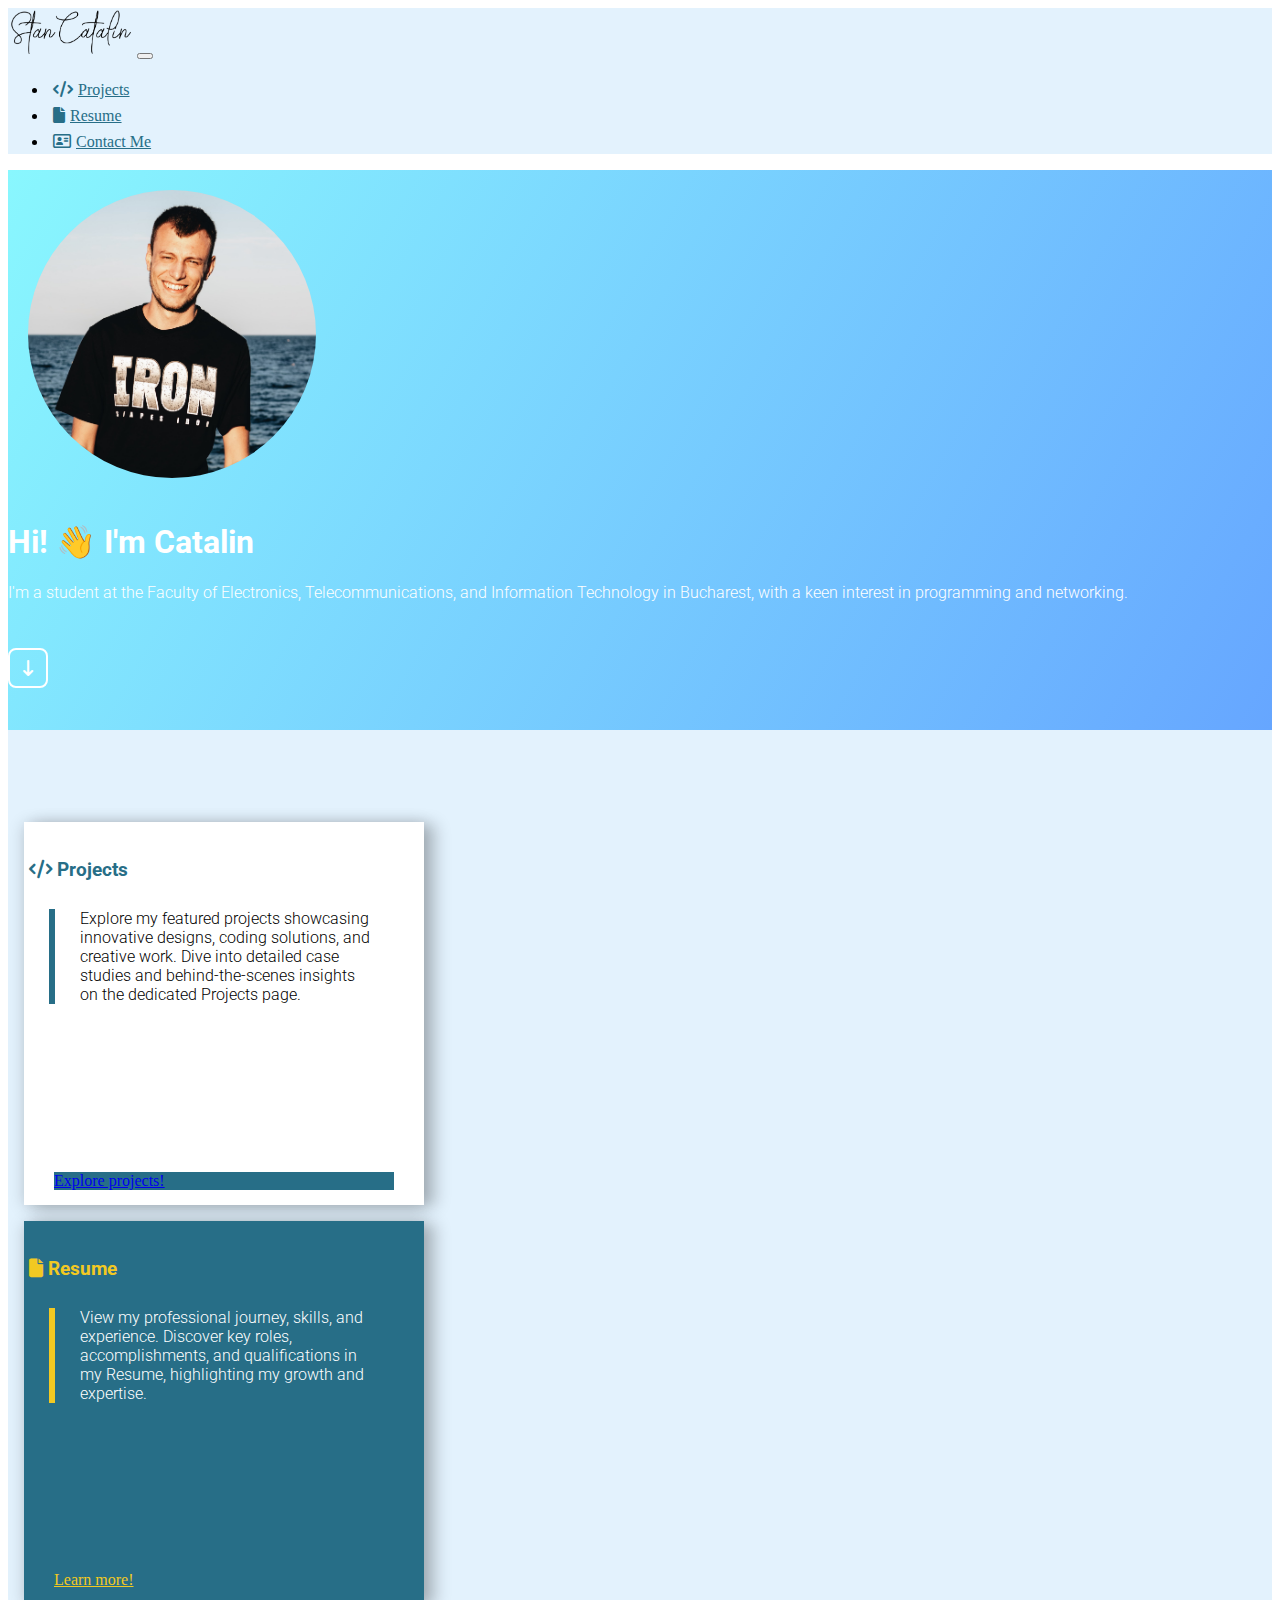
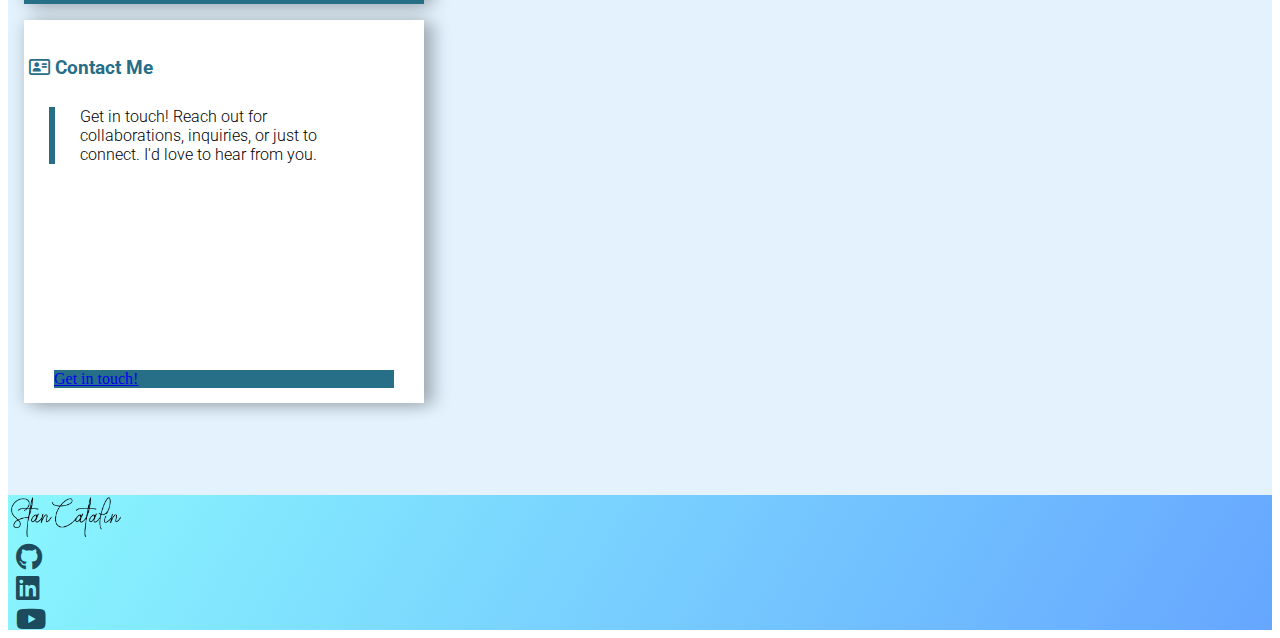
<file: index.html>
<!DOCTYPE html>

<html lang="en">
    <head>
        <meta charset="UTF-8">
        <link rel="preconnect" href="https://fonts.googleapis.com">
        <link rel="preconnect" href="https://fonts.gstatic.com" crossorigin>
        <link href="https://fonts.googleapis.com/css2?family=Roboto:ital,wght@0,100;0,300;0,400;0,500;0,700;0,900;1,100;1,300;1,400;1,500;1,700;1,900&display=swap" rel="stylesheet">
        <link rel="stylesheet" href="https://cdnjs.cloudflare.com/ajax/libs/font-awesome/6.0.0/css/all.min.css">
        <link href="https://cdn.jsdelivr.net/npm/bootstrap@5.2.3/dist/css/bootstrap.min.css" rel="stylesheet" integrity="sha384-rbsA2VBKQhggwzxH7pPCaAqO46MgnOM80zW1RWuH61DGLwZJEdK2Kadq2F9CUG65" crossorigin="anonymous">
        <script src="https://cdn.jsdelivr.net/npm/bootstrap@5.2.3/dist/js/bootstrap.bundle.min.js" integrity="sha384-kenU1KFdBIe4zVF0s0G1M5b4hcpxyD9F7jL+jjXkk+Q2h455rYXK/7HAuoJl+0I4" crossorigin="anonymous"></script>
        <link href="styles/styles.css" rel="stylesheet">
        <meta name="viewport" content="width=device-width, initial-scale=1">
        <title>Catalin Stan • Homepage</title>
    </head>
    <body>
        <nav class="navbar navbar-expand-md navbar-light" id="navmenu">
            <div class="container-fluid">
                <a class="navbar-brand logo" href="index.html"><img src="images/logo.png" alt="" width="125"></a>
                <button class="navbar-toggler" type="button" data-bs-toggle="collapse" data-bs-target="#navbarNav" aria-controls="navbarNav" aria-expanded="false" aria-label="Toggle navigation">
                    <span class="navbar-toggler-icon"></span>
                </button>
                <div class="collapse navbar-collapse" id="navbarNav">
                    <ul class="navbar-nav">
                        <li class="nav-item">
                            <a class="nav-link" href="projects.html"><i class="fa-solid fa-code"></i>Projects</a>
                        </li>
                        <li class="nav-item">
                            <a class="nav-link" href="resume.html"><i class="fa-solid fa-file"></i>Resume</a>
                        </li>
                        <li class="nav-item">
                            <a class="nav-link" href="contact-me.html"><i class="fa-regular fa-address-card"></i>Contact Me</a>
                        </li>
                    </ul>
                </div>
            </div>
        </nav>
        <main>
            <div class="intro container-fluid d-flex flex-column justify-content-center align-items-center">
                <div class="container-fluid d-flex flex-column flex-md-row justify-content-center align-items-center">
                    <img src="images/profile-image.jpg" class="profile-image">
                    <div class="d-flex flex-column justify-content-center align-items-start">
                        <h1 class="roboto-bold">Hi! &#128075; I'm Catalin</h1>
                        <p class="roboto-light">I'm a student at the Faculty of Electronics, Telecommunications, and Information Technology in Bucharest, with a keen interest in programming and networking.</p>
                    </div>
                </div>
                <a href="#cards-section" class = "scroll-down-link"><i class="fa-solid fa-arrow-down-long"></i></a>
            </div>
            <div id="cards-section" class="cards-section container-fluid d-flex flex-row flex-wrap justify-content-center align-items-center">
                <div class="card project-card">
                    <h3 class="projects-card-header d-flex flex-column align-items-center roboto-bold"><i class="fa-solid fa-code"></i>Projects</h3>
                    <p class="cards-description-projects roboto-light">Explore my featured projects showcasing innovative designs, coding solutions, and creative work. Dive into detailed case studies and behind-the-scenes insights on the dedicated Projects page.</p>
                    <a href="projects.html" class="btn btn-primary projects-btn">Explore projects!</a>
                </div>
                <div class="resume-card card">
                    <h3 class="resume-card-header d-flex flex-column align-items-center roboto-bold"><i class="fa-solid fa-file"></i>Resume</h3>
                    <p class="cards-description-resume roboto-light">View my professional journey, skills, and experience. Discover key roles, accomplishments, and qualifications in my Resume, highlighting my growth and expertise.</p>
                    <a href="resume.html" class="btn btn-outline-primary resume-btn">Learn more!</a>
                </div>
                <div class="card contact-me-card">
                    <h3 class="contact-me-card-header d-flex flex-column align-items-center roboto-bold"><i class="fa-regular fa-address-card"></i>Contact Me</h3>
                    <p class="cards-description-contact-me roboto-light">Get in touch! Reach out for collaborations, inquiries, or just to connect. I'd love to hear from you.</p>
                    <a href="contact-me.html" class="btn btn-primary contact-me-btn">Get in touch!</a>
                </div>
            </div>
        </main>
        <footer>
            <div class="footer container-fluid d-flex flex-row align-items-center justify-content-around">
                <div class="footer-logo"><img src="images/logo.png" alt="footer-logo" width="115vw"></div>
                <div class="social-media-logos d-flex flex-row align-items-center">
                    <div class="github"><a class="github-link" href="https://github.com/stan4695" target="_blank"><i class="fa-brands fa-github"></i></a></div>
                    <div class="linkedin"><a class="linkedin-link" href="https://www.linkedin.com/in/catalin-stan4695/" target="_blank"><i class="fa-brands fa-linkedin"></i></a></div>
                    <div class="youtube"><a class="youtube-link" href="https://www.youtube.com/@stan4695yt" target="_blank"><i class="fa-brands fa-youtube"></i></a></div>
                </div>
            </div>
        </footer>
    </body>
</html>
</file>
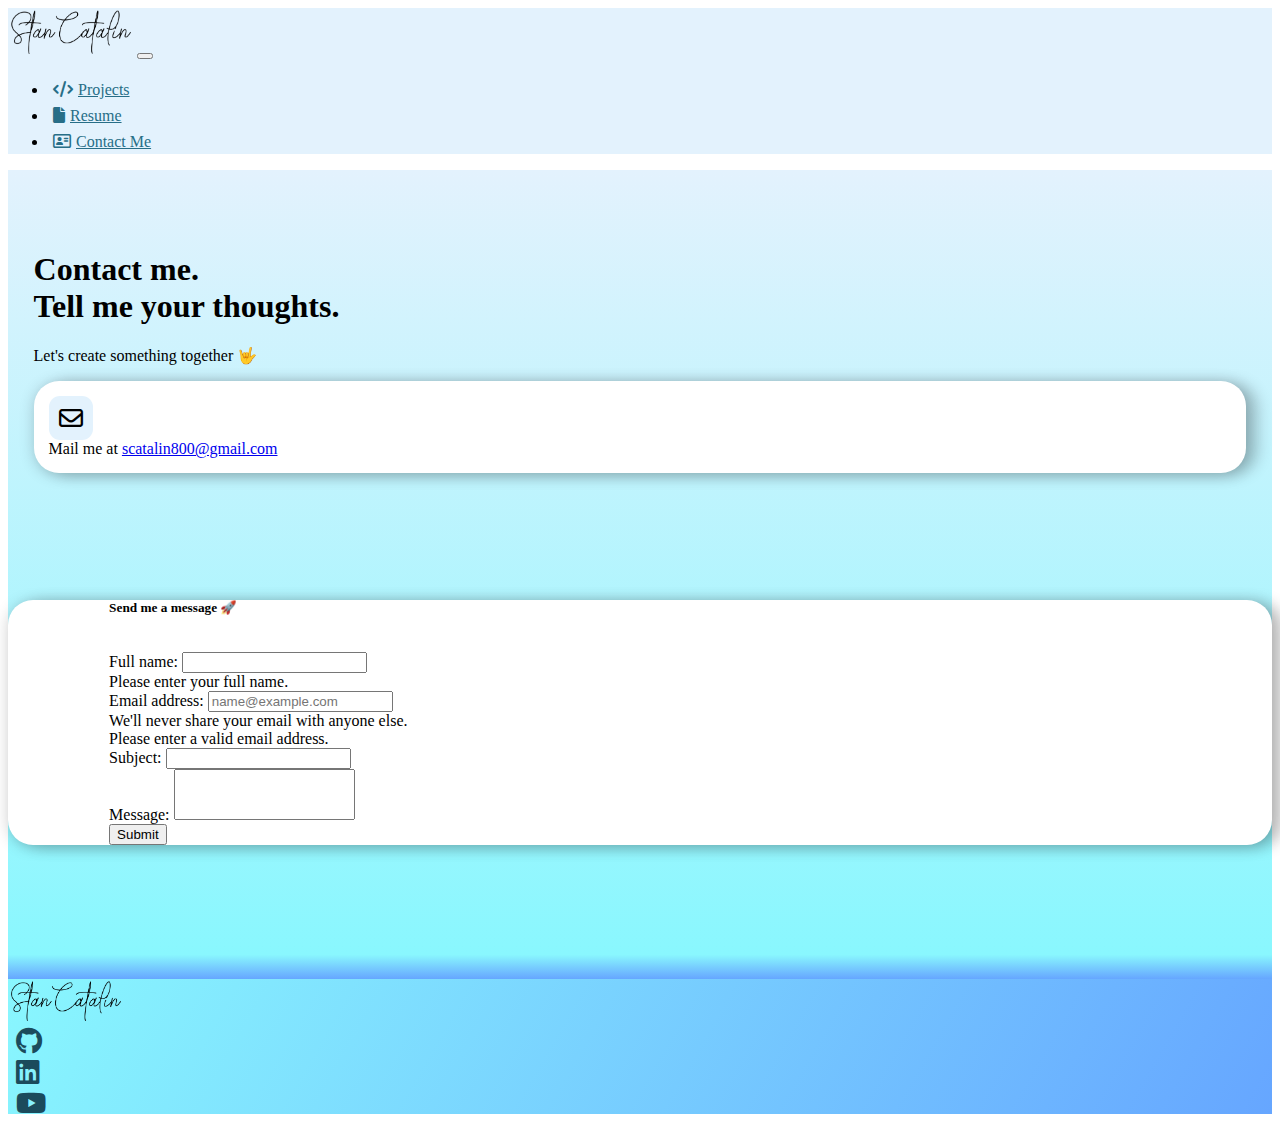
<file: contact-me.html>
<!DOCTYPE html>

<html lang="en">
    <head>
        <meta charset="UTF-8">
        <link rel="stylesheet" href="https://cdnjs.cloudflare.com/ajax/libs/font-awesome/6.0.0/css/all.min.css">
        <link href="https://cdn.jsdelivr.net/npm/bootstrap@5.2.3/dist/css/bootstrap.min.css" rel="stylesheet" integrity="sha384-rbsA2VBKQhggwzxH7pPCaAqO46MgnOM80zW1RWuH61DGLwZJEdK2Kadq2F9CUG65" crossorigin="anonymous">
        <script src="https://cdn.jsdelivr.net/npm/bootstrap@5.2.3/dist/js/bootstrap.bundle.min.js" integrity="sha384-kenU1KFdBIe4zVF0s0G1M5b4hcpxyD9F7jL+jjXkk+Q2h455rYXK/7HAuoJl+0I4" crossorigin="anonymous"></script>
        <script src="scripts/contact-me.js" defer></script>
        <link href="styles/styles.css" rel="stylesheet">
        <meta name="viewport" content="width=device-width, initial-scale=1">
        <title>Catalin Stan • Contact Me</title>
    </head>
    <body>
        <nav class="navbar navbar-expand-md navbar-light" id="navmenu">
            <div class="container-fluid">
                <a class="navbar-brand logo" href="index.html"><img src="images/logo.png" alt="" width="125"></a>
                <button class="navbar-toggler" type="button" data-bs-toggle="collapse" data-bs-target="#navbarNav" aria-controls="navbarNav" aria-expanded="false" aria-label="Toggle navigation">
                    <span class="navbar-toggler-icon"></span>
                </button>
                <div class="collapse navbar-collapse" id="navbarNav">
                    <ul class="navbar-nav">
                        <li class="nav-item">
                            <a class="nav-link" href="projects.html"><i class="fa-solid fa-code"></i>Projects</a>
                        </li>
                        <li class="nav-item">
                            <a class="nav-link" href="resume.html"><i class="fa-solid fa-file"></i>Resume</a>
                        </li>
                        <li class="nav-item">
                            <a class="nav-link active" aria-current="page" href="contact-me.html"><i class="fa-regular fa-address-card"></i>Contact Me</a>
                        </li>
                    </ul>
                </div>
            </div>
        </nav>
        <main>
            <div class="form-section container-fluid d-flex flex-row flex-wrap align-items-center justify-content-center">
                <div class="form-header d-flex flex-column align-self-start">
                    <h1>
                        Contact me.
                        <br>
                        Tell me your thoughts.
                    </h1>
                    <p>Let's create something together &#129311;</p>
                    <div class="mail-section d-flex flex-row align-items-center">
                        <i class="mail-logo fa-regular fa-envelope"></i>
                        <div class="mail-text d-flex flex-column">
                            Mail me at
                            <a class="mail-link" href="mailto:scatalin800@gmail.com">scatalin800@gmail.com</a>
                        </div>
                    </div>
                </div>
                <div class="form">
                    <form class="needs-validation" novalidate>
                        <h5 class="form-incentive">Send me a message &#128640;</h5>
                        <div class="mb-3">
                            <label for="nameInput" class="form-label">Full name:</label>
                            <input type="text" class="form-control" id="nameInput" required>
                            <div class="invalid-feedback">
                                Please enter your full name.
                            </div>
                        </div>
                        <div class="mb-3">
                            <label for="emailInput" class="form-label">Email address:</label>
                            <input type="email" class="form-control" id="emailInput" aria-describedby="emailHelp" placeholder="name@example.com" required>
                            <div id="emailHelp" class="form-text">We'll never share your email with anyone else.</div>
                            <div class="invalid-feedback">
                                Please enter a valid email address.
                            </div>
                        </div>
                        <div class="mb-3">
                            <label for="subjectInput" class="form-label">Subject:</label>
                            <input type="text" class="form-control" id="subjectInput">
                        </div>
                        <div class="mb-3">
                            <label for="messageInput" class="form-label">Message:</label>
                            <textarea class="form-control" id="messageInput" rows="3" required></textarea>
                        </div>
                        <button type="submit" class="btn btn-primary">Submit</button>
                    </form>
                </div>
            </div>
        </main>
        <footer>
            <div class="footer container-fluid d-flex flex-row align-items-center justify-content-around">
                <div class="footer-logo"><img src="images/logo.png" alt="footer-logo" width="115vw"></div>
                <div class="social-media-logos d-flex flex-row align-items-center">
                    <div class="github"><a class="github-link" href="https://github.com/stan4695" target="_blank"><i class="fa-brands fa-github"></i></a></div>
                    <div class="linkedin"><a class="linkedin-link" href="https://www.linkedin.com/in/catalin-stan4695/" target="_blank"><i class="fa-brands fa-linkedin"></i></a></div>
                    <div class="youtube"><a class="youtube-link" href="https://www.youtube.com/@stan4695yt" target="_blank"><i class="fa-brands fa-youtube"></i></a></div>
                </div>
            </div>
        </footer>
    </body>
</html>
</file>
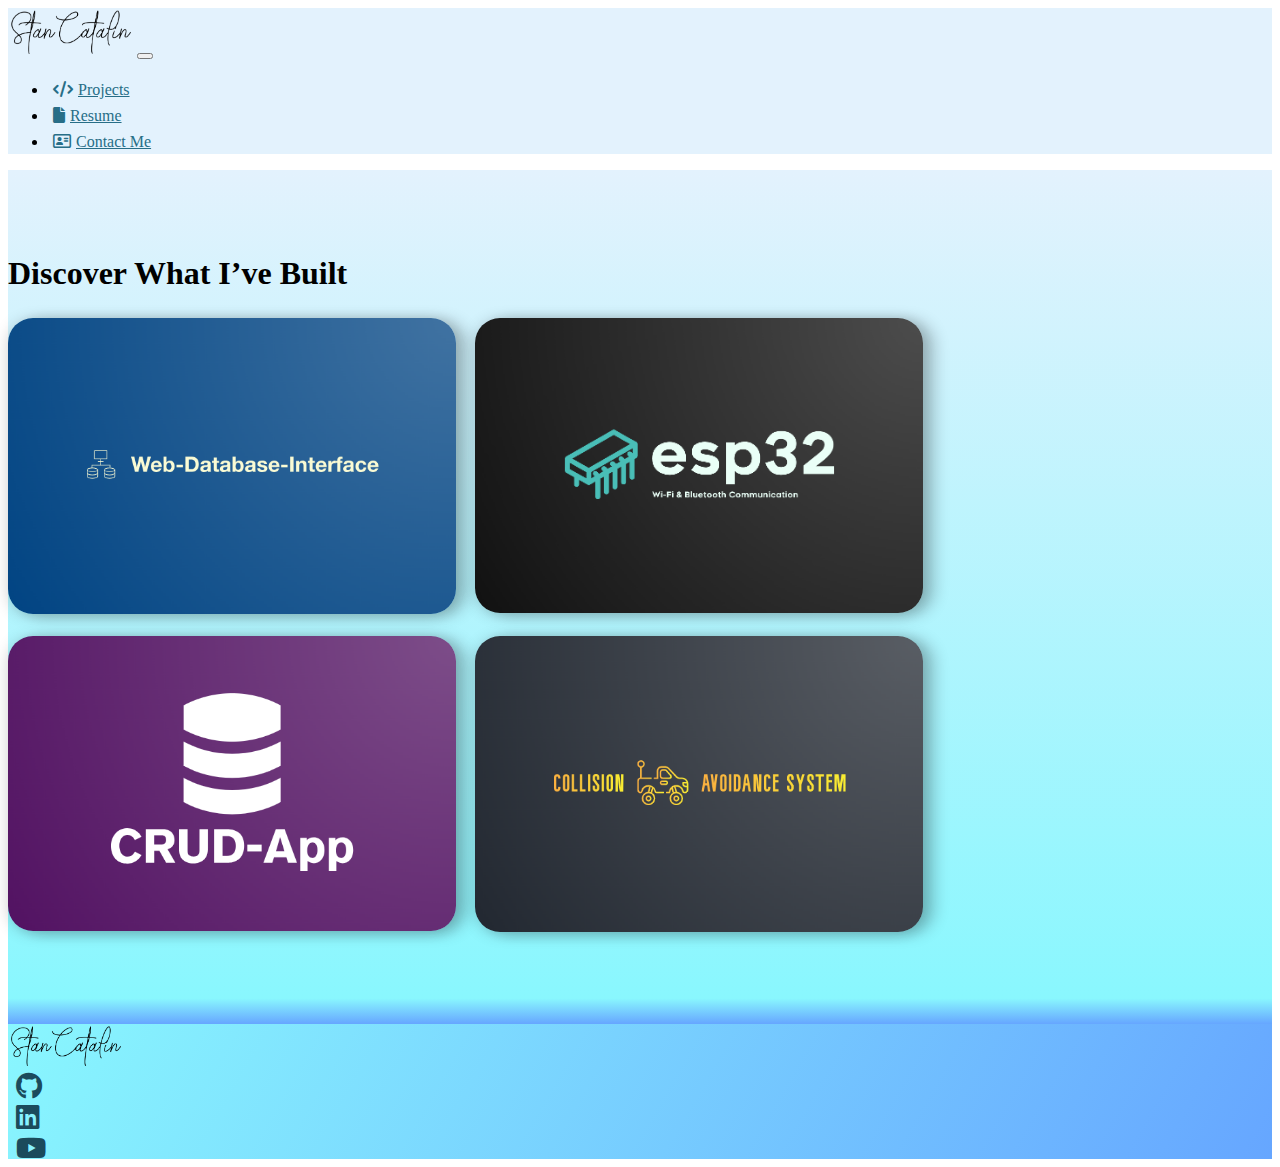
<file: projects.html>
<!DOCTYPE html>

<html lang="en">
    <head>
        <meta charset="UTF-8">
        <link rel="stylesheet" href="https://cdnjs.cloudflare.com/ajax/libs/font-awesome/6.0.0/css/all.min.css">
        <link href="https://cdn.jsdelivr.net/npm/bootstrap@5.2.3/dist/css/bootstrap.min.css" rel="stylesheet" integrity="sha384-rbsA2VBKQhggwzxH7pPCaAqO46MgnOM80zW1RWuH61DGLwZJEdK2Kadq2F9CUG65" crossorigin="anonymous">
        <script src="https://cdn.jsdelivr.net/npm/bootstrap@5.2.3/dist/js/bootstrap.bundle.min.js" integrity="sha384-kenU1KFdBIe4zVF0s0G1M5b4hcpxyD9F7jL+jjXkk+Q2h455rYXK/7HAuoJl+0I4" crossorigin="anonymous"></script>
        <link href="styles/styles.css" rel="stylesheet">
        <meta name="viewport" content="width=device-width, initial-scale=1">
        <title>Catalin Stan • Projects</title>
    </head>
    <body>
        <nav class="navbar navbar-expand-md navbar-light" id="navmenu">
            <div class="container-fluid">
                <a class="navbar-brand logo" href="index.html"><img src="images/logo.png" alt="" width="125"></a>
                <button class="navbar-toggler" type="button" data-bs-toggle="collapse" data-bs-target="#navbarNav" aria-controls="navbarNav" aria-expanded="false" aria-label="Toggle navigation">
                    <span class="navbar-toggler-icon"></span>
                </button>
                <div class="collapse navbar-collapse" id="navbarNav">
                    <ul class="navbar-nav">
                        <li class="nav-item">
                            <a class="nav-link active" aria-current="page" href="projects.html"><i class="fa-solid fa-code"></i>Projects</a>
                        </li>
                        <li class="nav-item">
                            <a class="nav-link" href="resume.html"><i class="fa-solid fa-file"></i>Resume</a>
                        </li>
                        <li class="nav-item">
                            <a class="nav-link" href="contact-me.html"><i class="fa-regular fa-address-card"></i>Contact Me</a>
                        </li>
                    </ul>
                </div>
            </div>
        </nav>
            <main class="projects-section container-fluid d-flex flex-column justify-content-center align-items-center">
                <h1 class="project-incentive">Discover What I’ve Built</h1>
                <div class="project-tiles container-fluid d-flex flex-row flex-wrap align-items-center justify-content-center">
                    <div class="flip-card">
                        <div class="flip-card-inner">
                            <div class="flip-card-front">
                                <img class="web-database-interface-logo" src="images/web-database-interface-logo.png" alt="Web Database Interface">
                            </div>
                            <div class="flip-card-back container-fluid d-flex flex-column justify-content-center align-items-center">
                                <h2 class="back-card-header">Web Database Interface</h2>
                                <p class="project-card-summary">A responsive and interactive database management system.</p>
                                <a class="repo-btn btn btn-primary d-flex align-self-end" href="https://github.com/stan4695/Web-Database-Interface" target="_blank" role="button">Go to Repository</a>
                            </div>
                        </div>
                    </div>
                    <div class="flip-card">
                        <div class="flip-card-inner">
                            <div class="flip-card-front">
                                <img class="esp-32-logo" src="images/esp-32-logo.png" alt="ESP-32 Project">
                            </div>
                            <div class="flip-card-back container-fluid d-flex flex-column justify-content-center align-items-center">
                                <h2 class="back-card-header">ESP-32 Wi-Fi & Bluetooth Communication</h2>
                                <p class="project-card-summary">Embedded system project using ESP-32 for IoT solutions.</p>
                                <a class="repo-btn btn btn-primary d-flex align-self-end" href="https://github.com/stan4695/ESP32_Bluetooth_Wi-Fi_Communication" target="_blank" role="button">Go to Repository</a>
                            </div>
                        </div>
                    </div>
                    <div class="flip-card">
                        <div class="flip-card-inner">
                            <div class="flip-card-front">
                                <img class="crud-app-logo" src="images/crud-app-logo.png" alt="CRUD App">
                            </div>
                            <div class="flip-card-back container-fluid d-flex flex-column justify-content-center align-items-center">
                                <h2 class="back-card-header">CRUD App</h2>
                                <p class="project-card-summary">A fully functional Create, Read, Update, Delete application.</p>
                                <a class="repo-btn btn btn-primary d-flex align-self-end" href="https://github.com/stan4695/CRUD-App" target="_blank" role="button">Go to Repository</a>
                            </div>
                        </div>
                    </div>
                    <div class="flip-card">
                        <div class="flip-card-inner">
                            <div class="flip-card-front">
                                <img class="collision-avoidance-system-logo" src="images/collision-avoidance-system-logo.png" alt="Collision Avoidance System">
                            </div>
                            <div class="flip-card-back container-fluid d-flex flex-column justify-content-center align-items-center">
                                <h2 class="back-card-header">Collision Avoidance System</h2>
                                <p class="project-card-summary">Real-time system designed to prevent vehicle collisions.</p>
                                <a class="repo-btn btn btn-primary d-flex align-self-end" href="#" target="_blank" role="button">Go to Repository</a>
                            </div>
                        </div>
                    </div>
                </div>
            </main>
            <footer>
                <div class="footer container-fluid d-flex flex-row align-items-center justify-content-around">
                    <div class="footer-logo"><img src="images/logo.png" alt="footer-logo" width="115vw"></div>
                    <div class="social-media-logos d-flex flex-row align-items-center">
                        <div class="github"><a class="github-link" href="https://github.com/stan4695" target="_blank"><i class="fa-brands fa-github"></i></a></div>
                        <div class="linkedin"><a class="linkedin-link" href="https://www.linkedin.com/in/catalin-stan4695/" target="_blank"><i class="fa-brands fa-linkedin"></i></a></div>
                        <div class="youtube"><a class="youtube-link" href="https://www.youtube.com/@stan4695yt" target="_blank"><i class="fa-brands fa-youtube"></i></a></div>
                    </div>
                </div>
          </footer>
    </body>
</html>
</file>
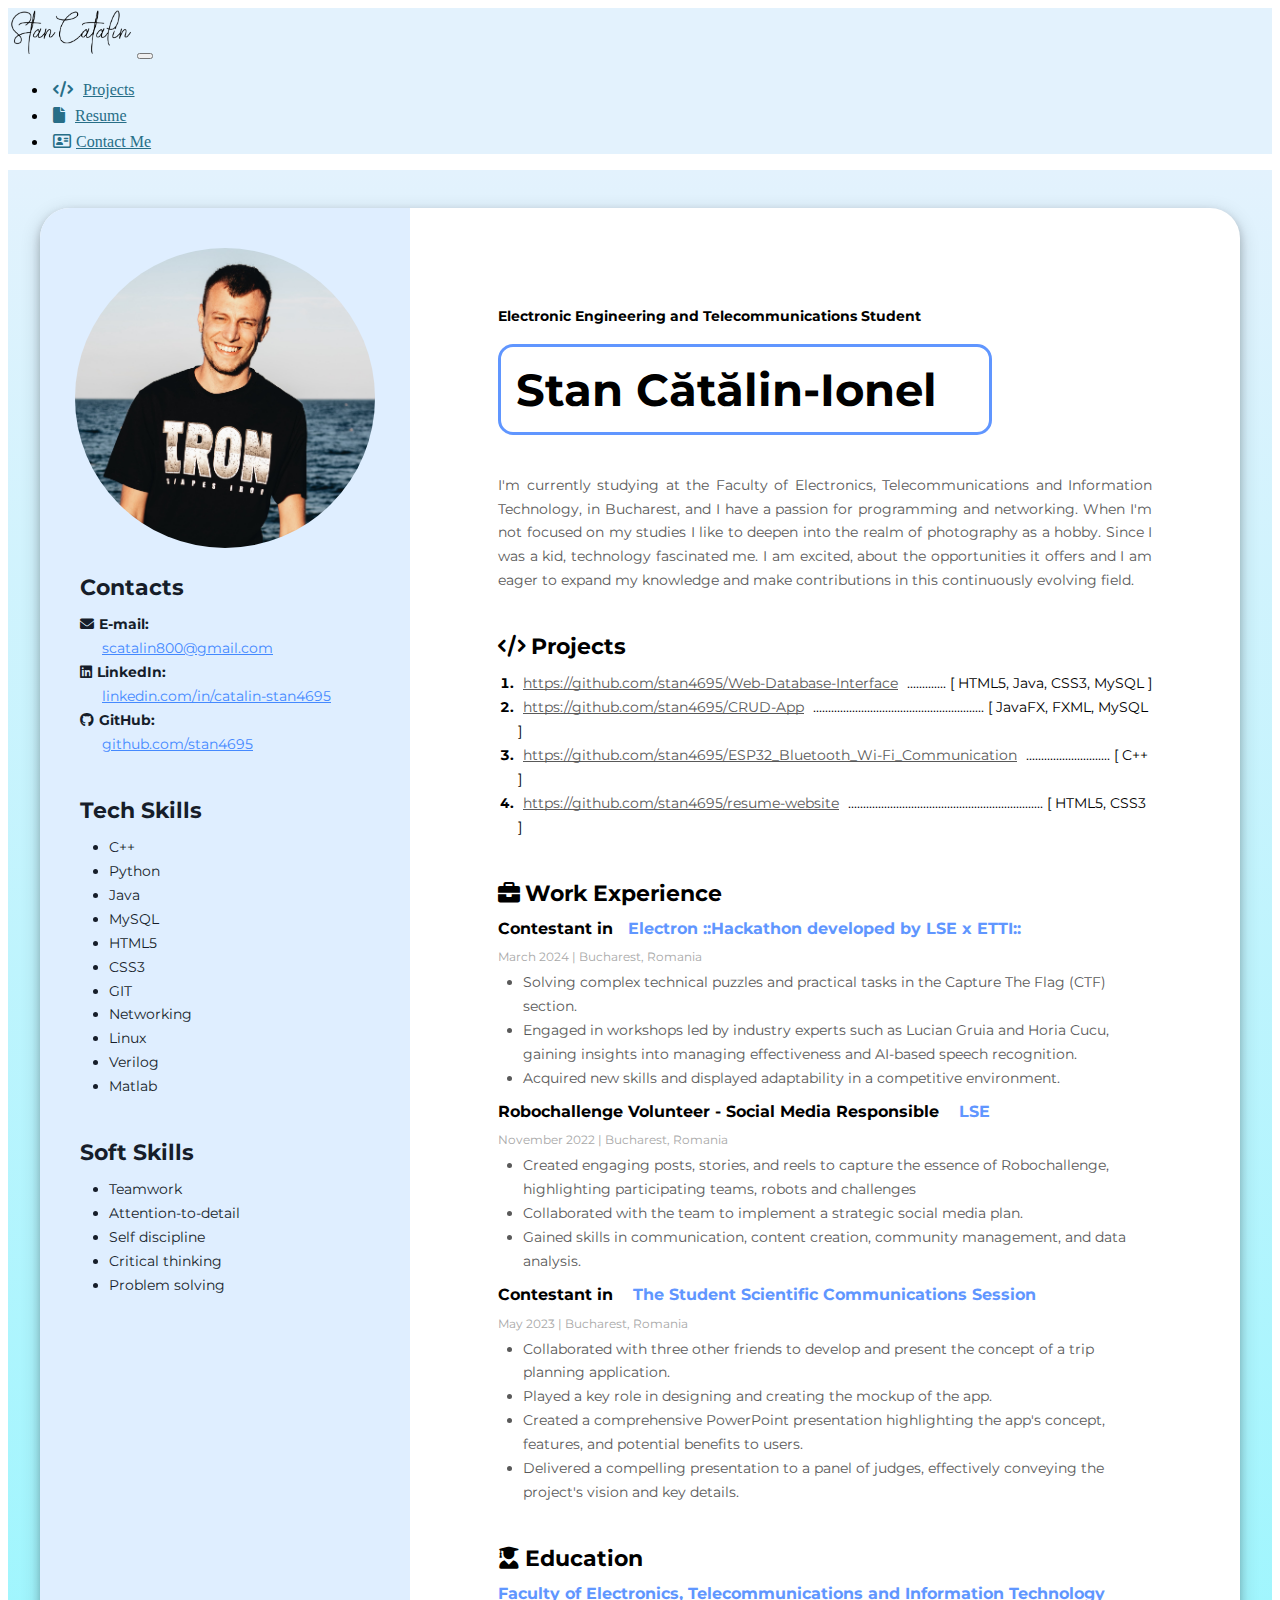
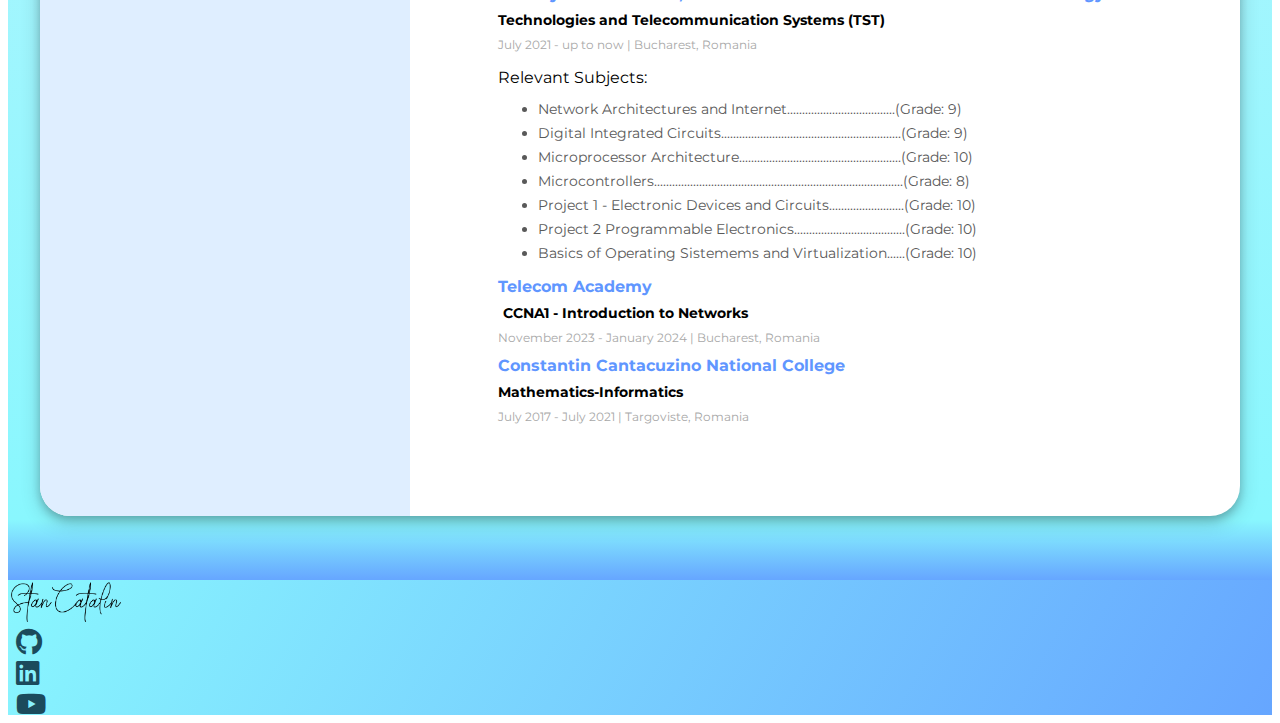
<file: resume.html>
<!DOCTYPE html>

<html lang="en">
    <head>
        <meta charset="UTF-8">
        <meta name="viewport" content="width=device-width, initial-scale=1">
        <link rel="stylesheet" href="https://cdnjs.cloudflare.com/ajax/libs/font-awesome/6.0.0/css/all.min.css">
        <link href="https://cdn.jsdelivr.net/npm/bootstrap@5.2.3/dist/css/bootstrap.min.css" rel="stylesheet" integrity="sha384-rbsA2VBKQhggwzxH7pPCaAqO46MgnOM80zW1RWuH61DGLwZJEdK2Kadq2F9CUG65" crossorigin="anonymous">
        <script src="https://cdn.jsdelivr.net/npm/bootstrap@5.2.3/dist/js/bootstrap.bundle.min.js" integrity="sha384-kenU1KFdBIe4zVF0s0G1M5b4hcpxyD9F7jL+jjXkk+Q2h455rYXK/7HAuoJl+0I4" crossorigin="anonymous"></script>
        <link rel="preconnect" href="https://fonts.googleapis.com">
        <link rel="preconnect" href="https://fonts.gstatic.com" crossorigin>
        <link href="https://fonts.googleapis.com/css2?family=Montserrat:ital,wght@0,100..900;1,100..900&display=swap" rel="stylesheet">
        <link href="styles/resume-styles.css" rel="stylesheet">
        <title>Catalin Stan • Resume</title>
    </head>
    <body onload="document.querySelector('main').style.opacity='1'">
        <nav class="navbar navbar-expand-md navbar-light" id="navmenu">
            <div class="container-fluid">
                <a class="navbar-brand logo" href="index.html"><img src="images/logo.png" alt="" width="125"></a>
                <button class="navbar-toggler" type="button" data-bs-toggle="collapse" data-bs-target="#navbarNav" aria-controls="navbarNav" aria-expanded="false" aria-label="Toggle navigation">
                    <span class="navbar-toggler-icon"></span>
                </button>
                <div class="collapse navbar-collapse" id="navbarNav">
                    <ul class="navbar-nav">
                        <li class="nav-item">
                            <a class="nav-link" href="projects.html"><i class="fa-solid fa-code"></i>Projects</a>
                        </li>
                        <li class="nav-item">
                            <a class="nav-link active" aria-current="page" href="resume.html"><i class="fa-solid fa-file"></i>Resume</a>
                        </li>
                        <li class="nav-item">
                            <a class="nav-link" href="contact-me.html"><i class="fa-regular fa-address-card"></i>Contact Me</a>
                        </li>
                    </ul>
                </div>
            </div>
        </nav>
            <!-- Our App -->
            <main>
                <div class = "app-wrapper">
                    <!-- Right side container -->
                    <div class = "right-side-container">
                        <!-- About me -->
                        <div class="about-me-section">
                            <h4 class = "about-me-profession">Electronic Engineering and Telecommunications Student</h4>
                            <h1 class = "about-me-name">Stan Cătălin-Ionel</h1>
                            <p class = "about-me-description">
                                <br/>
                                I'm currently studying at the Faculty of Electronics, Telecommunications and Information Technology, in Bucharest, and I have a passion for programming and networking. When I'm not focused on my studies I like to deepen into the realm of photography as a hobby. Since I was a kid, technology fascinated me. I am excited, about the opportunities it offers and I am eager to expand my knowledge and make contributions in this continuously evolving field.
                            </p>
                        </div>
                        <!-- Projects section -->
                        <div class = "projects-section-web">
                            <h3 class = "projects-header"><i class="fa-solid fa-code"></i>Projects</h3>
                            <ol class = "projects-list">
                                <li>
                                    <a href="https://github.com/stan4695/Web-Database-Interface" class = "project-name">https://github.com/stan4695/Web-Database-Interface</a>
                                    <span class = "project-info">.............</span>
                                    <span class = "project-info">[ HTML5, Java, CSS3, MySQL ]</span>
                                </li>
                                <li>
                                    <a href="https://github.com/stan4695/CRUD-App" class = "project-name">https://github.com/stan4695/CRUD-App</a>
                                    <span class = "project-info">.........................................................</span>
                                    <span class = "project-info">[ JavaFX, FXML, MySQL ]</span>
                                </li>
                                <li>
                                    <a href="https://github.com/stan4695/ESP32_Bluetooth_Wi-Fi_Communication" class = "project-name">https://github.com/stan4695/ESP32_Bluetooth_Wi-Fi_Communication</a>
                                    <span class = "project-info">............................</span>
                                    <span class = "project-info">[ C++ ]</span>
                                </li>
                                <li>
                                    <a href="https://github.com/stan4695/resume-website" class = "project-name">https://github.com/stan4695/resume-website</a>
                                    <span class = "project-info">.................................................................</span>
                                    <span class = "project-info">[ HTML5, CSS3 ]</span>
                                </li>
                            </ol>
                        </div>
                        <div class = "projects-section-mobile">
                            <h3 class = "projects-header"><i class="fa-solid fa-code"></i>Projects</h3>
                            <ol class = "projects-list">
                                <li>
                                    <a href="https://github.com/stan4695/Web-Database-Interface" class = "project-name">Web-Database-Interface</a>
                                    <br/>
                                    <span class = "project-info">[ HTML5, Java, CSS3, MySQL ]</span>
                                </li>
                                <li>
                                    <a href="https://github.com/stan4695/CRUD-App" class = "project-name">CRUD-App</a>
                                    <br/>
                                    <span class = "project-info">[ JavaFX, FXML, MySQL ]</span>
                                </li>
                                <li>
                                    <a href="https://github.com/stan4695/ESP32_Bluetooth_Wi-Fi_Communication" class = "project-name">ESP32_Bluetooth_Wi-Fi_Communication</a>
                                    <br/>
                                    <span class = "project-info">[ C++ ]</span>
                                </li>
                                <li>
                                    <a href="https://github.com/stan4695/resume-website" class = "project-name">resume-website</a>
                                    <br/>
                                    <span class = "project-info">[ HTML5, CSS3 ]</span>
                                </li>
                            </ol>
                        </div>
                        <!-- Work exeperience section -->
                        <div class = "work-experience-section">
                            <h3 class = "work-experience-header"><i class="fa-solid fa-briefcase"></i>Work Experience</h3>

                            <!-- First company -->
                            <div class = "company-container">
                                <h4 class = "company-name">
                                    Contestant in
                                    <span class = "company-info">Electron ::Hackathon developed by LSE x ETTI::</span>
                                </h4>
                                <p class = "company-time">March 2024   |   Bucharest, Romania</p>
                                <ul class = "company-elements-list">
                                    <li>Solving complex technical puzzles and practical tasks in the Capture The Flag (CTF) section.</li>
                                    <li>Engaged in workshops led by industry experts such as Lucian Gruia and Horia Cucu, gaining insights into managing effectiveness and AI-based speech recognition.</li>
                                    <li>Acquired new skills and displayed adaptability in a competitive environment.</li>
                                </ul>
                            </div>

                            <!-- Second company -->
                            <div class = "company-container">
                                <h4 class = "company-name">
                                    Robochallenge Volunteer - Social Media Responsible
                                    <a href = "https://lsebucuresti.org/" class = "company-info">LSE</a>
                                </h4>
                                <p class = "company-time">November 2022   |   Bucharest, Romania</p>
                                <ul class = "company-elements-list">
                                    <li>Created engaging posts, stories, and reels to capture the essence of Robochallenge, highlighting participating teams, robots and challenges</li>
                                    <li>Collaborated with the team to implement a strategic social media plan.</li>
                                    <li>Gained skills in communication, content creation, community management, and data analysis.</li>
                                </ul>
                            </div>

                            <!-- Third company -->
                            <div class = "company-container">
                                <h4 class = "company-name">
                                    Contestant in
                                    <a href = "http://www.electronica.pub.ro/images/continut/evenimente/concursuri/ses_student/2023/Sesiune_comunicari_04-4_UPB_ETTI_2023.pdf" class = "company-info">The Student Scientific Communications Session</a>
                                </h4>
                                <p class = "company-time">May 2023   |   Bucharest, Romania</p>
                                <ul class = "company-elements-list">
                                    <li>Collaborated with three other friends to develop and present the concept of a trip planning application.</li>
                                    <li>Played a key role in designing and creating the mockup of the app.</li>
                                    <li>Created a comprehensive PowerPoint presentation highlighting the app's concept, features, and potential benefits to users.</li>
                                    <li>Delivered a compelling presentation to a panel of judges, effectively conveying the project's vision and key details.</li>
                                </ul>
                            </div>
                        </div>
                        <!-- Education section -->
                        <div class = "education-section">
                            <h3 class = "education-header"><i class="fa-solid fa-user-graduate"></i>Education</h3>
                            <div class = "education-container">
                                <h4 class = "education-school">Faculty of Electronics, Telecommunications and Information Technology</h4>
                                <h5 class = "education-domain">Technologies and Telecommunication Systems (TST)</h5>
                                <p class = "education-time">July 2021 - up to now   |  Bucharest, Romania</p>
                                <p class = "education-relevant-subjects-section">
                                    Relevant Subjects:
                                    <ul class = "education-relevant-subjects-list">
                                        <li>Network Architectures and Internet....................................<span class = "grades">(Grade: 9)</span></li>
                                        <li>Digital Integrated Circuits............................................................<span class = "grades">(Grade: 9)</span></li>
                                        <li>Microprocessor Architecture......................................................<span class = "grades">(Grade: 10)</span></li>
                                        <li>Microcontrollers...................................................................................<span class = "grades">(Grade: 8)</span></li>
                                        <li>Project 1 - Electronic Devices and Circuits.........................<span class = "grades">(Grade: 10)</span></li>
                                        <li>Project 2 Programmable Electronics.....................................<span class = "grades">(Grade: 10)</span></li>
                                        <li>Basics of Operating Sistemems and Virtualization......<span class = "grades">(Grade: 10)</span></li>
                                    </ul>
                                    <ul class = "education-relevant-subjects-list-mobile">
                                        <li>Network Architectures and Internet <br> <span class = "grades">(Grade: 9)</span></li>
                                        <li>Digital Integrated Circuits <br> <span class = "grades">(Grade: 9)</span></li>
                                        <li>Microprocessor Architecture <br> <span class = "grades">(Grade: 10)</span></li>
                                        <li>Microcontrollers <br> <span class = "grades">(Grade: 8)</span></li>
                                        <li>Project 1 - Electronic Devices and Circuits <br> <span class = "grades">(Grade: 10)</span></li>
                                        <li>Project 2 Programmable Electronics <br> <span class = "grades">(Grade: 10)</span></li>
                                        <li>Basics of Operating Sistemems and Virtualization <br> <span class = "grades">(Grade: 10)</span></li>
                                    </ul>
                                </p>
                            </div>
                            <div class = "education-container">
                                <h4 class = "education-school">Telecom Academy</h4>
                                <h5 class = "education-domain"><a href="media/StanCatalin-Ionel-CCNA 1 - 7 Noiem-certificate.pdf">CCNA1 - Introduction to Networks</a></h5>
                                <p class = "education-time">November 2023 - January 2024   |  Bucharest, Romania</p>
                            </div>
                            <div class = "education-container">
                                <h4 class = "education-school">Constantin Cantacuzino National College</h4>
                                <h5 class = "education-domain">Mathematics-Informatics</h5>
                                <p class = "education-time">July 2017 - July 2021   |  Targoviste, Romania</p>
                            </div>
                        </div>
                    </div>
                    <!-- Sidebar section -->
                    <aside class = "sidebar-section">
                        <img src="images/profile-image.jpg" alt="profile-image" width="370px" class = "sidebar-image">
                        <!-- Contacts information -->
                        <div class = "contacts-container">
                            <h3 class = "contacts-header">Contacts</h3>
                            
                            <div>
                                <span class = "contacts-item"><i class="fa-solid fa-envelope"></i>E-mail:</span>
                                <br/>
                                <a href="mailto:scatalin800@gmail.com" class = "contacts-email">scatalin800@gmail.com</a>
                            </div>
                            <div>
                                <span class = "contacts-item"><i class="fa-brands fa-linkedin"></i>LinkedIn:</span>
                                <br/>
                                <a href="https://www.linkedin.com/in/catalin-stan4695/" class = "contacts-linkedin">linkedin.com/in/catalin-stan4695</a>
                            </div>
                            <div>
                                <span class = "contacts-item"><i class="fa-brands fa-github"></i>GitHub:</span>
                                <br/>
                                <a href="https://github.com/stan4695" class = "contacts-github">github.com/stan4695</a>
                            </div>
                        </div>
                        <!-- Tech skills section -->
                        <div class = "tech-skills-section">
                            <h3 class = "tech-skills-header">Tech Skills</h3>
                            <ul class = "tech-skills-list">
                                <li>C++</li>
                                <li>Python</li>
                                <li>Java</li>
                                <li>MySQL</li>
                                <li>HTML5</li>
                                <li>CSS3</li>
                                <li>GIT</li>
                                <li>Networking</li>
                                <li>Linux</li>
                                <li>Verilog</li>
                                <li>Matlab</li>
                            </ul>
                        </div>
                        <!-- Soft skills -->
                        <div class = "soft-skills-section">
                            <h3 class = "soft-skills-header">Soft Skills</h3>
                            <ul class = "soft-skills-list">
                                <li>Teamwork</li>
                                <li>Attention-to-detail</li>
                                <li>Self discipline</li>
                                <li>Critical thinking</li>
                                <li>Problem solving</li>
                            </ul>
                        </div>
                    </aside>
                </div>
            </main>
            <footer>
            <div class="footer container-fluid d-flex flex-row align-items-center justify-content-around">
              <div class="footer-logo"><img src="images/logo.png" alt="footer-logo" width="115vw"></div>
              <div class="social-media-logos d-flex flex-row align-items-center">
                <div class="github"><a class="github-link" href="https://github.com/stan4695" target="_blank"><i class="fa-brands fa-github"></i></a></div>
                <div class="linkedin"><a class="linkedin-link" href="https://www.linkedin.com/in/catalin-stan4695/" target="_blank"><i class="fa-brands fa-linkedin"></i></a></div>
                <div class="youtube"><a class="youtube-link" href="https://www.youtube.com/@stan4695yt" target="_blank"><i class="fa-brands fa-youtube"></i></a></div>
              </div>
            </div>
          </footer>
    </body>
</html>
</file>
<file: styles/styles.css>
/* -----Homepage-----*/
/* Navigation Bar */

#navmenu {
    background-color: #e3f2fd;
}

.nav-link {
    color: #276e87;
}

.nav-link:hover {
    border-bottom: 2px solid #1b4b5c;
    margin-bottom: -2px;
}

.fa-solid, .fa-regular {
    padding: 5px;
}

/* Heading Intro */

.intro {
    background-image: linear-gradient(120deg, #89f7fe 0%, #66a6ff 100%);
    color: white;
    /*height: 60vh;*/
    min-height: 35rem;
}

.profile-image {
    max-width: auto;
    max-height: 18rem;
    padding: 20px 20px;
    border-radius: 100%;
}

.fa-arrow-down-long {
    margin-top: 30px;
    border: 2px solid white;
    border-radius: 20%;
    padding: 10px 13px;
}

.fa-arrow-down-long:hover {
    background-color: #1b4b5c;
    border-color: #1b4b5c;
}

.scroll-down-link, .scroll-down-link:hover {
    color: white;
}

/* Cards Section */

.cards-section {
    padding: 6% 0;
    background-color: #e3f2fd;
    height: auto;
}

.card {
    padding-top: 15px;
    max-width: 25rem;
    min-height: 23rem;
    margin: 1rem;
    position: relative;
    border: none;
    box-shadow: 12px 2px 15px 0 rgba(0, 0, 0, 0.2), 0 2px 15px 0 rgba(0, 0, 0, 0.19);
}

.cards-description-projects, .cards-description-contact-me {
    margin: 25px;
    padding: 0 25px;
    border-left: 6px solid #276e87;
}

.cards-description-resume {
    margin: 25px;
    padding: 0 25px;
    border-left: 6px solid #f2c922;
}

.projects-card-header, .contact-me-card-header {
    color: #276e87;
}

.resume-card-header {
    color: #f2c922;
}

.project-card, .contact-me-card {
    background-color: white;
    color: black;
}

.resume-card {
    background-color: #276e87;
    color: white;
}

.projects-btn, .resume-btn, .contact-me-btn {
    position: absolute;
    bottom: 15px;  /* Position 10px from the bottom */
    left: 30px;
    right: 30px;
    margin-left: auto;
    margin-right: auto;  /* Center horizontally */
}

.contact-me-btn, .projects-btn {
    background-color: #276e87;
    border-color: #276e87;
}

.contact-me-btn:hover, .projects-btn:hover {
    background-color: #1b4b5c;
    border-color: #1b4b5c;
}

.resume-btn {
    border-color: #f2c922;
    color: #f2c922;
}

.resume-btn:hover {
    background-color: #c9a71c;
    border-color: #c9a71c;
}

/* Footer */

.footer {
    height: 15vh;
    background-image: linear-gradient(120deg, #89f7fe 0%, #66a6ff 100%);
}

.github, .linkedin, .youtube {
    padding-left: 8px;
    font-size: 3vh;
}

.github-link, .linkedin-link, .youtube-link {
    color: #1b4b5c;
}

/* -----Contact Me-----*/
/* Form Section */
.form-section {
    min-height:77vh;
    background-image: linear-gradient(to bottom, #e3f2fd 0%, #89f7fe 97%, #66a6ff 100%);
    padding: 5vh 0;
}

.form-header {
    padding: 1.6vh 2vw 5vw;
}

.mail-section {
    background-color: white;
    padding: 15px;
    border-radius: 25px;
    box-shadow: 12px 2px 15px 0 rgba(0, 0, 0, 0.2), 0 2px 15px 0 rgba(0, 0, 0, 0.19);
}

.mail-logo {
    font-size: 1.5rem;
    margin-right: 1vh;
    padding: 10px;
    background-color: #e3f2fd;
    border-radius: 25%;
}

.form {
    min-height: 80%;
    min-width: 30%;
    background-color: white;
    border-radius: 25px;
    box-shadow: 12px 2px 15px 0 rgba(0, 0, 0, 0.2), 0 2px 15px 0 rgba(0, 0, 0, 0.19);
}

.form-incentive {
    padding-bottom: 1.5vh;
}

form {
    margin: 5% 8% 7% 8%;
}

textarea {
    resize: none;
}

/* Projects Page */


.projects-section {
    background-image: linear-gradient(to bottom, #e3f2fd 0%, #89f7fe 97%, #66a6ff 100%);
    min-height: 30vh;
    padding: 5vmax 0;
}

/* Your existing logo styles */
.project-tiles {
    display: flex;
    flex-wrap: wrap;
    margin: 2vmax 0;
    gap: 1.5vmax;
}

/* Your existing logo styles */
.web-database-interface-logo, .esp-32-logo, .crud-app-logo, .collision-avoidance-system-logo {
    width: 100%; /* Use full width of the container */
    height: auto; /* Maintain aspect ratio */
    border-radius: 25px;
    box-shadow: 12px 2px 15px 0 rgba(0, 0, 0, 0.2), 0 2px 15px 0 rgba(0, 0, 0, 0.19);
  }

.flip-card {
    min-width: 35vmax;
    min-height: 23.33vmax;
    perspective: 1000px;
}

.flip-card-inner {
      position: relative;
      text-align: center;
      transition: transform 0.6s;
      transform-style: preserve-3d;
}

.flip-card:hover .flip-card-inner {
      transform: rotateY(180deg);
}

.flip-card-front, .flip-card-back {
      position: absolute;
      backface-visibility: hidden;
}

.flip-card-front {
    width: 35vmax;
    height: 23.33vmax;
}

.flip-card-back {
      background-color: #f8f9fa; /* Optional, for a light background */
      color: black;
      transform: rotateY(180deg);
      border-radius: 25px;
      padding: 1.5vmin 1.5vmin;
      box-shadow: 12px 2px 15px 0 rgba(0, 0, 0, 0.2), 0 2px 15px 0 rgba(0, 0, 0, 0.19);
      width: 35vmax;
      min-height: 23.33vmax;
      overflow: auto;
}

.back-card-header {
    font-size: 1.5vmax;
}

.project-card-summary {
    font-size: 1.3vmax;
}

/* Scroll bar*/
/* width */
::-webkit-scrollbar {
    width: 5px;
  }

  /* Track */
  ::-webkit-scrollbar-track {
    background: transparent;
    margin-block: 30px
  }

  /* Handle */
  ::-webkit-scrollbar-thumb {
    background: #888;
    border-radius: 25px;
  }

  /* Handle on hover */
  ::-webkit-scrollbar-thumb:hover {
    background: #555;
  }

.repo-btn {
    background-color: #21a639;
    border-color: #21a639;
    position: absolute;
    bottom: 15px;  /* Position 10px from the bottom */
    right: 30px;
}

.repo-btn:hover {
    background-color: #2ac747;
    border-color: #2ac747;
}

/* Roboto Font classes */

.roboto-thin {
    font-family: "Roboto", sans-serif;
    font-weight: 100;
    font-style: normal;
  }

  .roboto-light {
    font-family: "Roboto", sans-serif;
    font-weight: 300;
    font-style: normal;
  }

  .roboto-regular {
    font-family: "Roboto", sans-serif;
    font-weight: 400;
    font-style: normal;
  }

  .roboto-medium {
    font-family: "Roboto", sans-serif;
    font-weight: 500;
    font-style: normal;
  }

  .roboto-bold {
    font-family: "Roboto", sans-serif;
    font-weight: 700;
    font-style: normal;
  }

  .roboto-black {
    font-family: "Roboto", sans-serif;
    font-weight: 900;
    font-style: normal;
  }

  .roboto-thin-italic {
    font-family: "Roboto", sans-serif;
    font-weight: 100;
    font-style: italic;
  }

  .roboto-light-italic {
    font-family: "Roboto", sans-serif;
    font-weight: 300;
    font-style: italic;
  }

  .roboto-regular-italic {
    font-family: "Roboto", sans-serif;
    font-weight: 400;
    font-style: italic;
  }

  .roboto-medium-italic {
    font-family: "Roboto", sans-serif;
    font-weight: 500;
    font-style: italic;
  }

  .roboto-bold-italic {
    font-family: "Roboto", sans-serif;
    font-weight: 700;
    font-style: italic;
  }

  .roboto-black-italic {
    font-family: "Roboto", sans-serif;
    font-weight: 900;
    font-style: italic;
  }
</file>
<file: styles/resume-styles.css>
/* Navigation Bar*/

#navmenu {
    background-color: #e3f2fd;
}

.nav-link {
    color: #276e87;
}

.nav-link:hover {
    border-bottom: 2px solid #1b4b5c;
    margin-bottom: -2px;
}

nav .fa-solid, nav .fa-regular {
    padding: 5px;
}

/* Our App */

main {
    font-family: "Montserrat", sans-serif;
    background-image: linear-gradient(to bottom, #e3f2fd 0%, #89f7fe 97%, #66a6ff 100%);
    padding: 3vmax 0 5vmax 0;
}

.app-wrapper {
    display: flex;
    flex-direction: row-reverse;
    width: 1200px;
    margin: 0 auto;
    background-color: #fff;
    border-radius: 30px;
    box-shadow: 0 4px 8px 0 rgba(0, 0, 0, 0.2), 0 6px 20px 0 rgba(0, 0, 0, 0.19);
}

/* Sidebar styles */

.sidebar-section {
    background-color: #dfeeff;
    border-radius: 30px 0px 0px 30px;
    width: 370px;
}

.sidebar-image {
    margin-top: 40px;
    width: 300px;
    margin-left: 35px;
    margin-right: 35px;
    border-radius: 50%;
}

.contacts-container {
    padding-left: 40px;
}

.contacts-header {
    font-weight: 700;
    font-size: 22px;
    color: #161d2a;
    margin-bottom: 12px;
}

.contacts-item {
    font-weight: 700;
    font-size: 14px;
    line-height: 171%;
    color: #161d2a;
}

.fa-solid {
    margin-right: 5px;
}

.fa-brands {
    margin-right: 5px;
}

.contacts-phone {
    font-weight: 400;
    font-size: 14px;
    line-height: 171%;
    color: #4489ff;
    text-decoration: none;
    margin-left: 17px;
}

.contacts-email {
    font-weight: 400;
    font-size: 14px;
    line-height: 171%;
    color: #4489ff;
    margin-left: 17px;
}

.contacts-linkedin {
    font-weight: 400;
    font-size: 14px;
    line-height: 171%;
    color: #4489ff;
    margin-left: 17px;
}

.contacts-github {
    font-weight: 400;
    font-size: 14px;
    line-height: 171%;
    color: #4489ff;
    margin-left: 17px;
}

.tech-skills-section {
    padding-left: 40px;
    margin-top: 40px;
}

.tech-skills-header {
    font-weight: 700;
    font-size: 22px;
    color: #161d2a;
}

.tech-skills-list {
    font-weight: 400;
    font-size: 14px;
    line-height: 171%;
    color: #161d2a;
    margin-top: -10px;
    margin-left: -11px;
}

.soft-skills-section {
    margin-top: 40px;
    padding-left: 40px;
}

.soft-skills-header {
    font-weight: 700;
    font-size: 22px;
    color: #161d2a;
}

.soft-skills-list {
    font-weight: 400;
    font-size: 14px;
    line-height: 171%;
    color: #161d2a;
    margin-top: -10px;
    margin-left: -11px;
}

/* Main content styles */

.right-side-container {
    padding-left: 88px;
    padding-top: 80px;
    padding-right: 88px;
    padding-bottom: 80px;
}

.about-me-profession {
    font-weight: 700;
    font-size: 14px;
    color: #000;
    font-style: normal;
    line-height: normal;
}

.about-me-name {
    font-weight: 700;
    font-size: 45px;
    color: #000;
    margin-top: 8px;
    border: 3px solid #6096ff;
    border-radius: 15px;
    width: 70%;
    padding: 15px;
}

main {
    opacity: 0;
    transition: opacity 3s;
}

.about-me-description {
    font-weight: 400;
    font-size: 14px;
    line-height: 171%;
    color: #595959;
    margin-top: -15px;
    text-align: justify;
    text-justify: inter-word;
}

.projects-section-web {
    margin-top: 40px;
}

.projects-section-mobile {
    display: none;
}

.projects-header {
    font-weight: 700;
    font-size: 22px;
}

.projects-list {
    font-weight: 700;
    font-size: 14px;
    line-height: 171%;
    margin-left: -20px;
    margin-top: -10px;
}

.project-name {
    font-weight: 400;
    font-size: 14px;
    line-height: 171%;
    text-decoration: underline;
    text-decoration-skip-ink: none;
    color: #595959;
}

.project-info {
    font-weight: 400;
}

.work-experience-section {
    margin-top: 40px;

}

.work-experience-header {
    font-weight: 700;
    font-size: 22px;
}

.company-name {
    font-weight: 700;
    font-size: 16px;
}

.company-info {
    color: #6096ff;
    margin-left: 10px;
    text-decoration: none;
}

.company-time {
    font-weight: 400;
    font-size: 12px;
    color: #a8a8a8;
    margin-top: -10px;
}

.company-elements-list {
    font-weight: 400;
    font-size: 14px;
    line-height: 171%;
    color: #595959;
    margin-left: -15px;
    margin-top: -5px;
}

.company-container {
    margin-top: -10px;
}

.education-header {
    font-weight: 700;
    font-size: 22px;
}

.education-school {
    font-weight: 700;
    font-size: 16px;
    color: #6096ff;
    margin-bottom: 8px;
}

.education-relevant-subjects-list {
    font-weight: 400;
    font-size: 14px;
    line-height: 171%;
    color: #595959;
    margin-left: 0px;
    margin-top: -5px;
}

.education-relevant-subjects-list-mobile {
    display: none;
}

.grades {
    font-weight: 400;
}

.education-domain {
    font-weight: 700;
    font-size: 14px;
    margin-top: 8px;
    margin-bottom: 8px;
}

.education-domain a {
    text-decoration: none;
    color: #000;
}

.education-time {
    font-weight: 400;
    font-size: 12px;
    color: #a8a8a8;
    margin-top: 8px;
}

.education-section {
    margin-top: 40px;
}

.education-container {
    margin-top: -10px;
}

/* General Styling*/
main a {
    transition: color .3s ease-in-out;
    padding: 5px;
}

main a:hover {
    background-color: #6096ff;
    color: white;
    border-width: 0;
    border-radius: 10px;

}

/* Add responsive design */
@media screen and (max-width: 800px) {
    .app-wrapper {
        display: flex;
        flex-direction: column-reverse;
        width: auto;
    }

    .sidebar-section {
        border-radius: 30px 30px 0px 0px;
        width: auto;
    }

    .about-me-name {
        width: auto;
    }

    .projects-section-web {
        display: none;

    }

    .projects-section-mobile {
        display: block;
        width: auto;
    }

    .right-side-container {
        padding-left: 40px;
        padding-top: 40px;
        padding-right: 40px;
        padding-bottom: 180px;
    }

    .sidebar-image {
        display: block;
        margin-left: auto;
        margin-right: auto;
        width: 80%;
    }

    .soft-skills-section {
        padding-bottom: 40px;
    }

    .education-relevant-subjects-list {
        display: none;
    }

    .education-relevant-subjects-list-mobile {
        display: block;
        width: auto;
    }
    .education-relevant-subjects-list-mobile {
        font-weight: 400;
        font-size: 14px;
        line-height: 171%;
        color: #595959;
        margin-left: 0px;
        margin-top: -5px;
    }

    .right-side-container {
        padding-bottom: 7vmax;
    }
}

/* Footer */
.footer {
    height: 15vh;
    background-image: linear-gradient(120deg, #89f7fe 0%, #66a6ff 100%);
}

.github, .linkedin, .youtube {
    padding-left: 8px;
    font-size: 3vh;
}

.github-link, .linkedin-link, .youtube-link {
    color: #1b4b5c;
}
</file>
